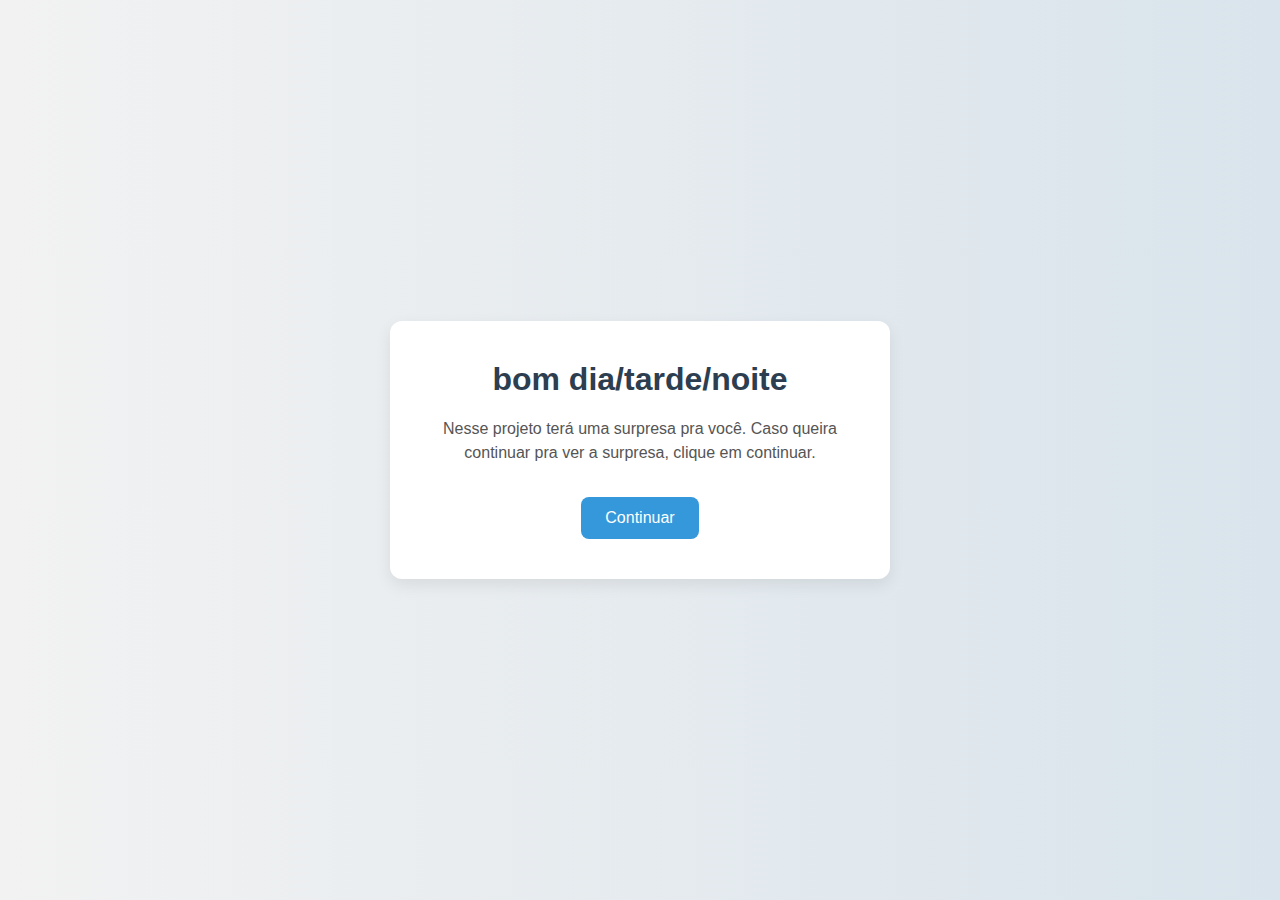
<file: index.html>
<!DOCTYPE html>
<html lang="pt-BR">
<head>
  <meta charset="UTF-8" />
  <meta name="viewport" content="width=device-width, initial-scale=1.0" />
  <title>Saudação</title>
  <link rel="stylesheet" href="style.css" />
</head>
<body>
  <div class="container">
    <h1>bom dia/tarde/noite</h1>
    <p>Nesse projeto terá uma surpresa pra você. Caso queira continuar pra ver a surpresa, clique em continuar.</p>
    <a href="./pages/index2.html" class="button">Continuar</a>
  </div>
</body>
</html>
</file>
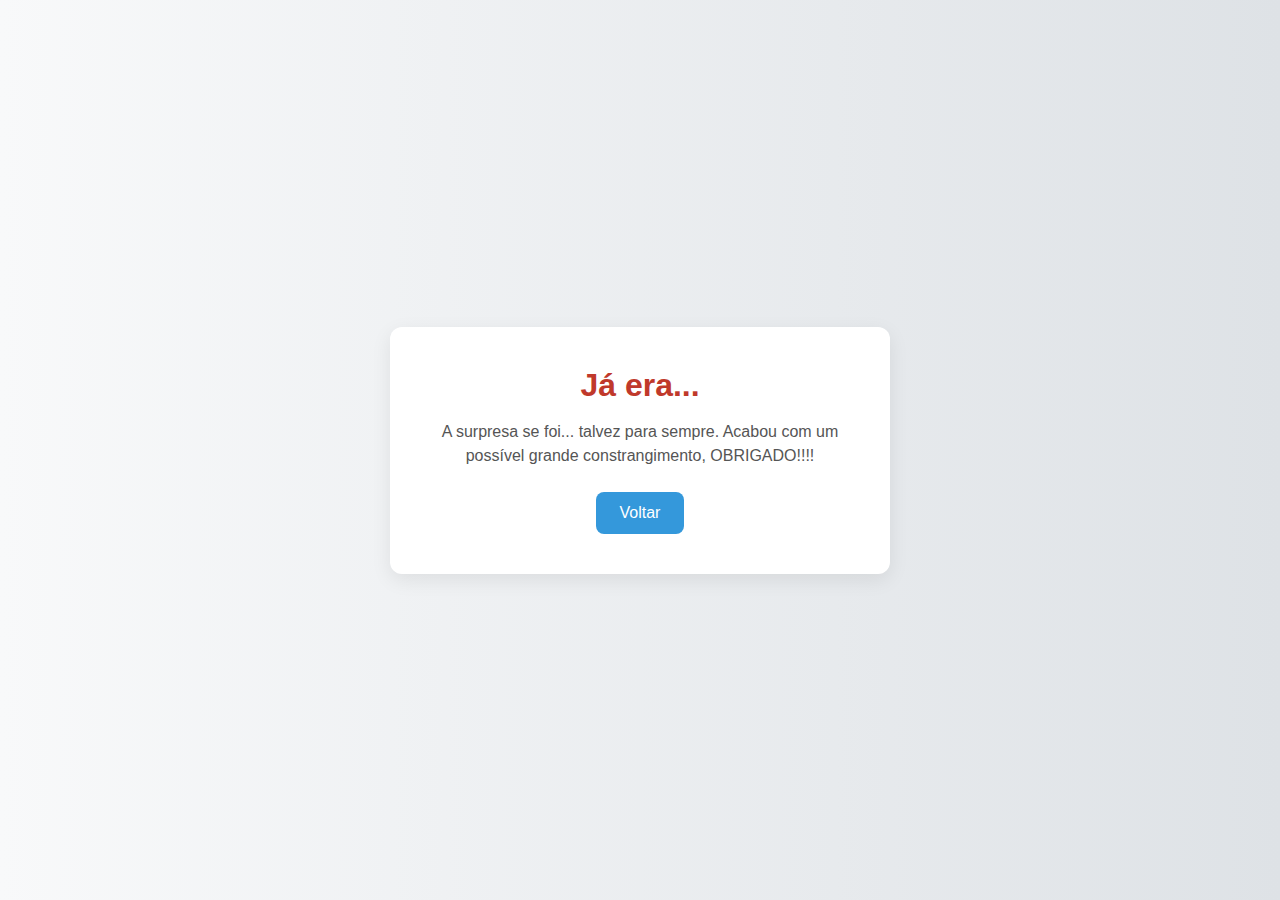
<file: jaera.html>
<!DOCTYPE html>
<html lang="pt-BR">
<head>
  <meta charset="UTF-8" />
  <meta name="viewport" content="width=device-width, initial-scale=1.0" />
  <title>Já era...</title>
  <style>
    * {
      margin: 0;
      padding: 0;
      box-sizing: border-box;
    }

    body {
      font-family: 'Segoe UI', sans-serif;
      background: linear-gradient(to right, #f8f9fa, #dee2e6);
      min-height: 100vh;
      display: flex;
      align-items: center;
      justify-content: center;
      padding: 2rem;
    }

    .container {
      background-color: #ffffff;
      padding: 2.5rem 2rem;
      border-radius: 12px;
      box-shadow: 0 6px 20px rgba(0, 0, 0, 0.08);
      text-align: center;
      max-width: 500px;
      width: 100%;
      animation: fadeIn 0.6s ease-in-out;
    }

    h1 {
      font-size: 2rem;
      color: #c0392b;
      margin-bottom: 1rem;
    }

    p {
      font-size: 1rem;
      color: #555;
      margin-bottom: 1.5rem;
      line-height: 1.5;
    }

    .button {
      display: inline-block;
      text-decoration: none;
      padding: 0.75rem 1.5rem;
      background-color: #3498db;
      color: white;
      font-size: 1rem;
      font-weight: 500;
      border-radius: 8px;
      transition: background-color 0.3s ease, transform 0.2s ease;
    }

    .button:hover {
      background-color: #2874a6;
      transform: translateY(-2px);
    }

    @media (max-width: 480px) {
      .container {
        padding: 2rem 1.2rem;
      }

      h1 {
        font-size: 1.7rem;
      }

      p {
        font-size: 0.95rem;
      }

      .button {
        font-size: 0.95rem;
        padding: 0.6rem 1.2rem;
      }
    }

    @keyframes fadeIn {
      from {
        opacity: 0;
        transform: translateY(25px);
      }
      to {
        opacity: 1;
        transform: translateY(0);
      }
    }
  </style>
</head>
<body>
  <div class="container">
    <h1>Já era...</h1>
    <p>  A surpresa se foi... talvez para sempre. Acabou com um possível grande constrangimento, OBRIGADO!!!!</p>
   
    <a href="index.html" class="button">Voltar</a>
  </div>
</body>
</html>
</file>
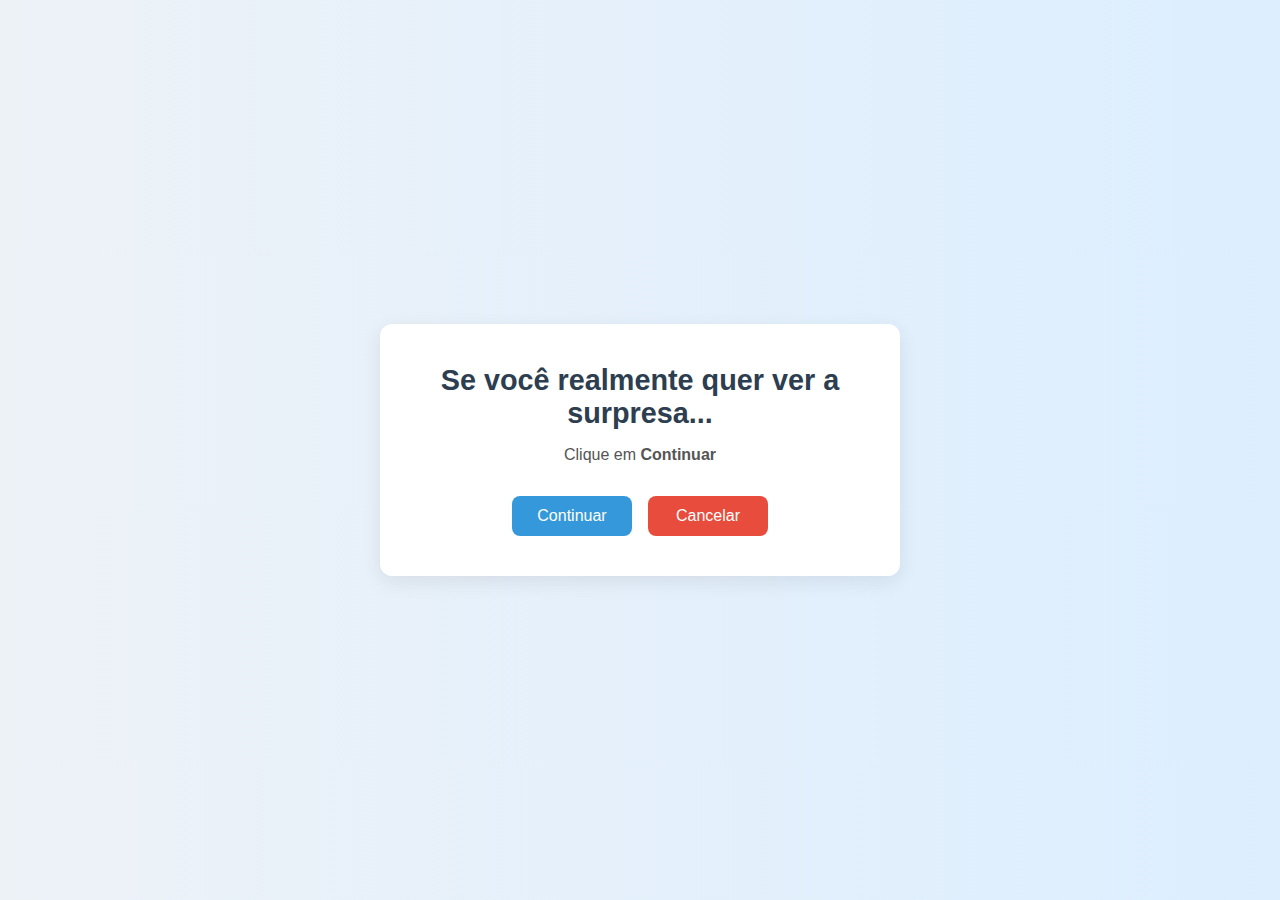
<file: pages/index2.html>
<!DOCTYPE html>
<html lang="pt-BR">
<head>
  <meta charset="UTF-8" />
  <meta name="viewport" content="width=device-width, initial-scale=1.0" />
  <title>Confirmar Surpresa</title>
  <link rel="stylesheet" href="../assets/style2.css" />
</head>
<body>
  <div class="container">
    <h1>Se você realmente quer ver a surpresa...</h1>
    <p>Clique em <strong>Continuar</strong></p>
    <div class="button-group">
      <a href="index3.html" class="button continuar">Continuar</a>
      <a href="../jaera.html" class="button cancelar">Cancelar</a>
    </div>
  </div>
</body>
</html>
</file>
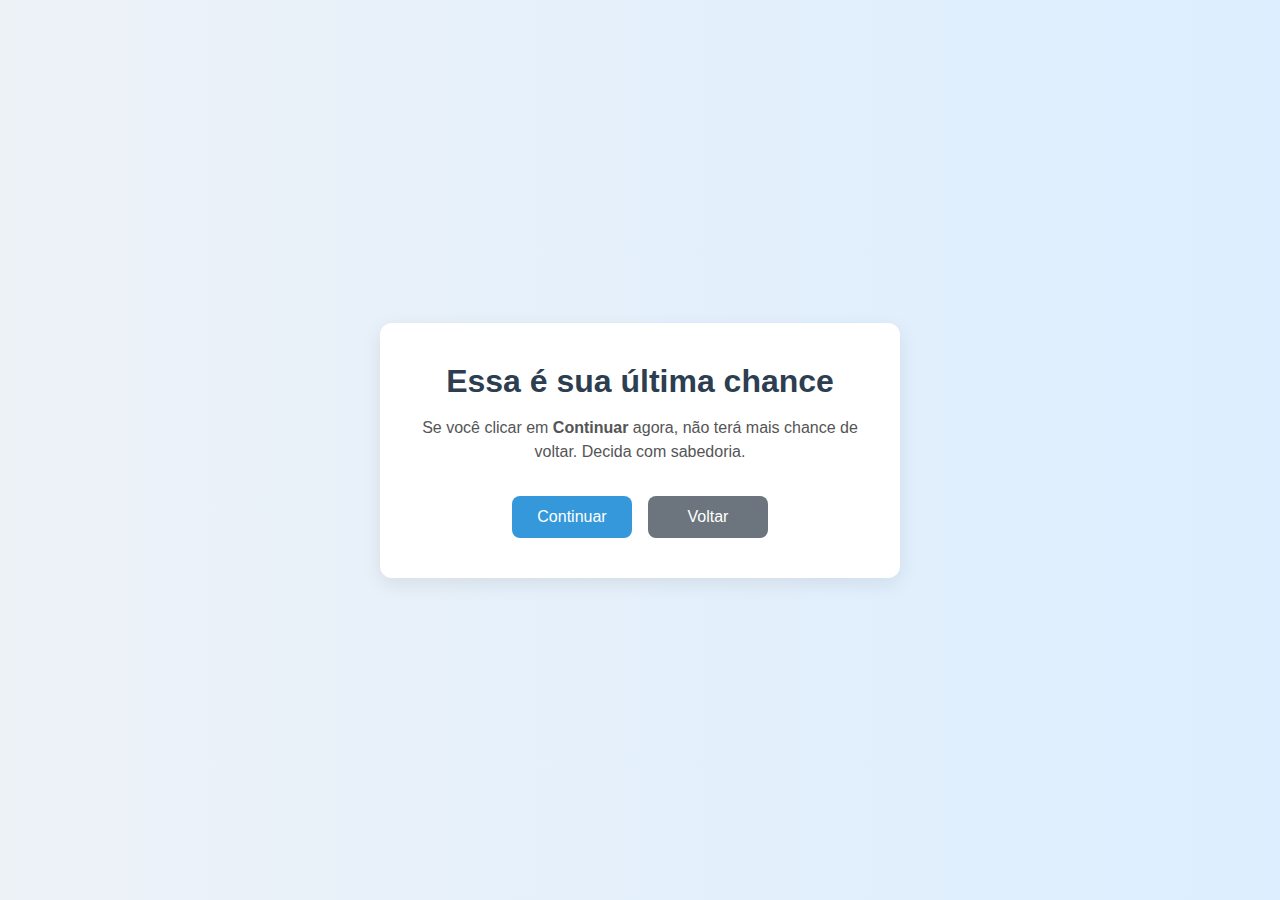
<file: pages/index3.html>
<!DOCTYPE html>
<html lang="pt-BR">
<head>
  <meta charset="UTF-8" />
  <meta name="viewport" content="width=device-width, initial-scale=1.0" />
  <title>Última Chance</title>
  <link rel="stylesheet" href="../assets/style3.css" />
</head>
<body>
  <div class="container">
    <h1>Essa é sua última chance</h1>
    <p>Se você clicar em <strong>Continuar</strong> agora, não terá mais chance de voltar. Decida com sabedoria.</p>
    <div class="button-group">
      <a href="./index4.html" class="button continuar">Continuar</a>
      <a href="../jaera.html" class="button voltar">Voltar</a>
    </div>
  </div>
</body>
</html>
</file>
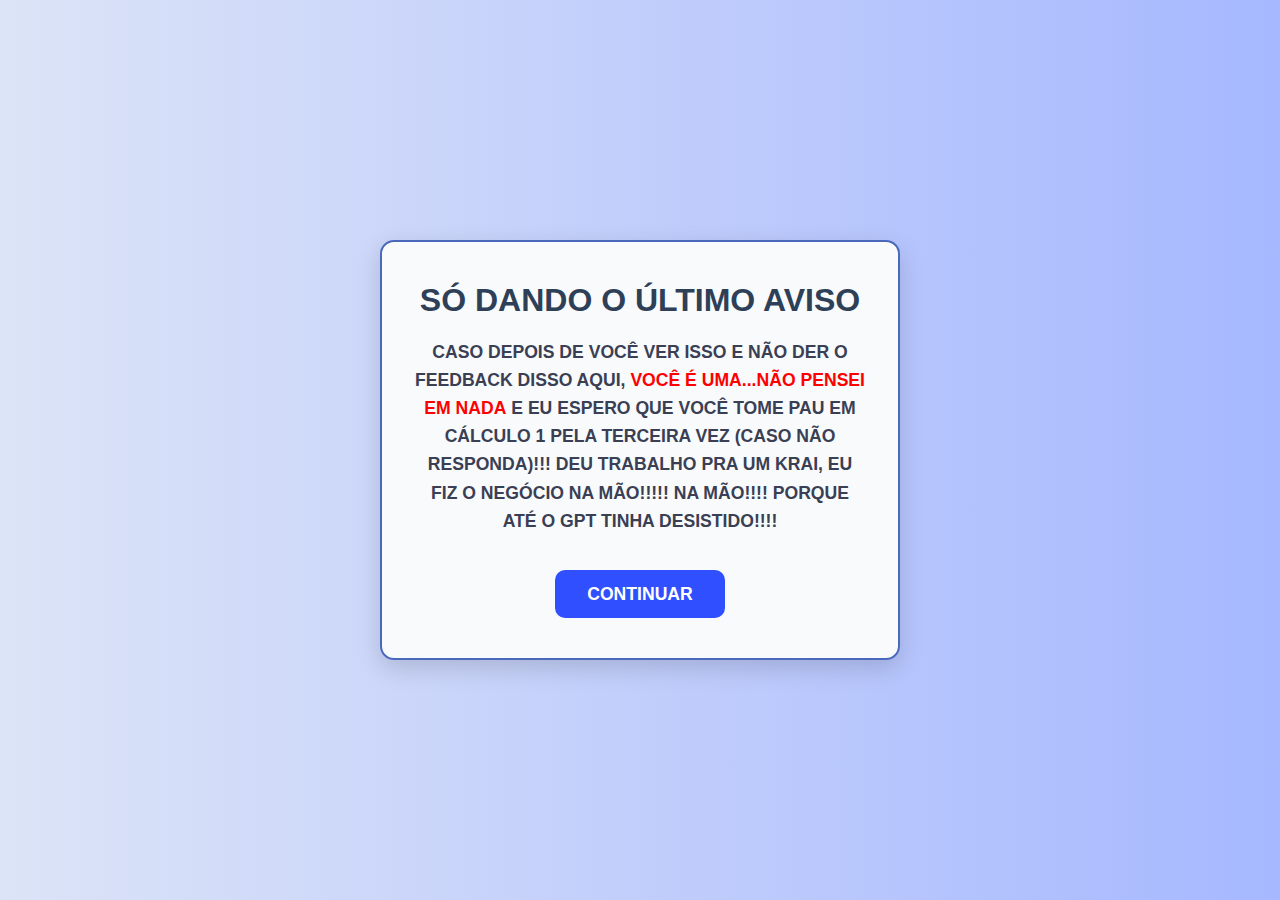
<file: pages/index4.html>
<!DOCTYPE html>
<html lang="pt-BR" >
<head>
  <meta charset="UTF-8" />
  <meta name="viewport" content="width=device-width, initial-scale=1" />
  <title>ÚLTIMO AVISO</title>
  <link rel="stylesheet" href="../assets/style4.css" />
</head>
<body>
  <div class="container">
    <h1>SÓ DANDO O ÚLTIMO AVISO</h1>
    <p>
      CASO DEPOIS DE VOCÊ VER ISSO E NÃO DER O FEEDBACK DISSO AQUI, <strong>VOCÊ É UMA...não pensei em nada</strong>
     E EU ESPERO QUE VOCÊ TOME PAU EM CÁLCULO 1 PELA TERCEIRA VEZ (caso não responda)!!! DEU TRABALHO PRA UM KRAI, EU FIZ O NEGÓCIO NA MÃO!!!!! NA MÃO!!!! PORQUE ATÉ O GPT TINHA DESISTIDO!!!!
    </p>
    <a href="rapha.html" class="button continuar">CONTINUAR</a>
  </div>
</body>
</html>
</file>
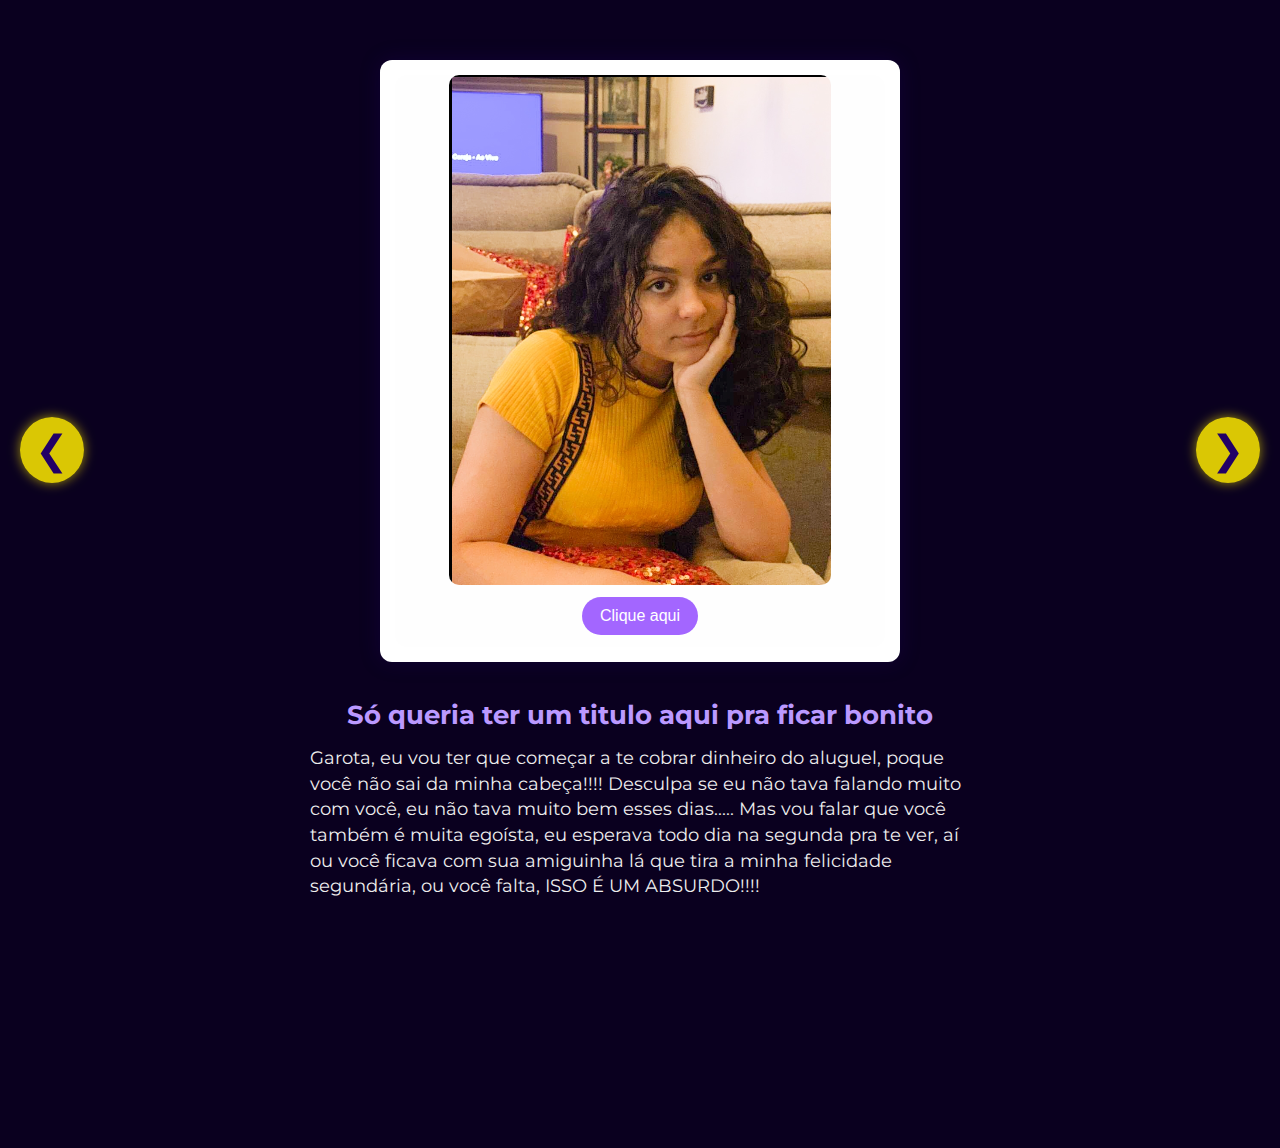
<file: pages/rapha.html>
<!DOCTYPE html>
<html lang="pt-BR">

<head>
    <meta charset="UTF-8" />
    <meta name="viewport" content="width=device-width, initial-scale=1" />
    <title>Carrossel Roxo</title>
    <link rel="stylesheet" href="../assets/rapha.css" />
</head>

<body>
    <div class="star-background"></div>

    <button class="arrow left-arrow" aria-label="Anterior">&#10094;</button>

    <div class="carousel-container">
        <div class="carousel-slide active" data-index="0">
            <img src="../images/image1.png" alt="Imagem 1" />
            <button class="expand-btn">Clique aqui</button>
            <div class="expand-text">
                <p>Eu tinha muita coisa pra falar, mas a criatividade bateu tão rápido, que perdi as falas</p>
            </div>
        </div>

        <div class="carousel-slide" data-index="1">
            <img src="../images/image2.png" alt="Imagem 2" />
            <button class="expand-btn">Clique aqui</button>
            <div class="expand-text">
                <p>Aí eu peguei as fotos que eu acho mais bonita</p>
            </div>
        </div>

        <div class="carousel-slide" data-index="2">
            <img src="../images/image3.png" alt="Imagem 3" />
            <button class="expand-btn">Clique aqui</button>
            <div class="expand-text">
                <p>Agora fique com o texto abaixo</p>
            </div>
        </div>
    </div>

    <button class="arrow right-arrow" aria-label="Próximo">&#10095;</button>

    <div class="text-below">
        <h2>Só queria ter um titulo aqui pra ficar bonito</h2>
        <p>
            Garota, eu vou ter que começar a te cobrar dinheiro do aluguel, poque você não sai da minha cabeça!!!!
            Desculpa se eu não tava falando muito com você, eu não tava muito bem esses dias.....
            Mas vou falar que você também é muita egoísta, eu esperava todo dia na segunda pra te ver, aí ou você
            ficava com sua amiguinha lá que tira a minha felicidade segundária, ou você falta, ISSO É UM ABSURDO!!!!
        </p>
        <p>
            Eu curto conversar com você, tu gosta das mesmas coisas que eu, quando eu humilho as minorias e maiorias
            tu fala algo PIOR e tu tambèm é da computaria
        </p>
        <p>
            Enfim....desculpa mais uma vez.....e sei lá, achei que eu só conseguiria falar desse jeito, porque você
            desaparece também
            e no celular vc me trata pior até que dipirona passa de 8 horas, 72 horas provavelmente
        </p>
    </div>

    <script src="../assets/rapha.js"></script>
</body>

</html>
</file>
<file: style.css>
* {
  margin: 0;
  padding: 0;
  box-sizing: border-box;
}

body {
  font-family: 'Segoe UI', sans-serif;
  background: linear-gradient(to right, #f2f2f2, #d9e4ec);
  min-height: 100vh;
  display: flex;
  align-items: center;
  justify-content: center;
  padding: 2rem;
}

.container {
  background-color: #ffffff;
  padding: 2.5rem 2rem;
  border-radius: 12px;
  box-shadow: 0 6px 16px rgba(0, 0, 0, 0.08);
  text-align: center;
  max-width: 500px;
  width: 100%;
}

h1 {
  font-size: 2rem;
  color: #2c3e50;
  margin-bottom: 1.2rem;
}

p {
  font-size: 1rem;
  color: #555;
  margin-bottom: 2rem;
  line-height: 1.5;
}

.button {
  display: inline-block;
  text-decoration: none;
  padding: 0.75rem 1.5rem;
  background-color: #3498db;
  color: white;
  font-size: 1rem;
  font-weight: 500;
  border-radius: 8px;
  transition: background-color 0.3s ease, transform 0.2s ease;
}

.button:hover {
  background-color: #2d81c0;
  transform: translateY(-2px);
}

/* Responsivo */
@media (max-width: 480px) {
  .container {
    padding: 2rem 1.5rem;
  }

  h1 {
    font-size: 1.6rem;
  }

  p {
    font-size: 0.95rem;
  }

  .button {
    font-size: 0.95rem;
    padding: 0.6rem 1.2rem;
  }
}
</file>
<file: assets/style2.css>
* {
  margin: 0;
  padding: 0;
  box-sizing: border-box;
}

body {
  font-family: 'Segoe UI', sans-serif;
  background: linear-gradient(to right, #edf2f7, #dceeff);
  min-height: 100vh;
  display: flex;
  align-items: center;
  justify-content: center;
  padding: 2rem;
}

.container {
  background-color: #ffffff;
  padding: 2.5rem 2rem;
  border-radius: 12px;
  box-shadow: 0 6px 20px rgba(0, 0, 0, 0.08);
  text-align: center;
  max-width: 520px;
  width: 100%;
  animation: fadeIn 0.6s ease-in-out;
}

h1 {
  font-size: 1.8rem;
  color: #2c3e50;
  margin-bottom: 1rem;
}

p {
  font-size: 1rem;
  color: #555;
  margin-bottom: 2rem;
}

.button-group {
  display: flex;
  gap: 1rem;
  justify-content: center;
  flex-wrap: wrap;
}

.button {
  padding: 0.7rem 1.5rem;
  font-size: 1rem;
  font-weight: 500;
  border-radius: 8px;
  text-decoration: none;
  color: white;
  transition: 0.3s ease;
  min-width: 120px;
  text-align: center;
}

.continuar {
  background-color: #3498db;
}

.continuar:hover {
  background-color: #2874a6;
}

.cancelar {
  background-color: #e74c3c;
}

.cancelar:hover {
  background-color: #c0392b;
}

@media (max-width: 480px) {
  .container {
    padding: 2rem 1.2rem;
  }

  h1 {
    font-size: 1.5rem;
  }

  p {
    font-size: 0.95rem;
  }

  .button {
    font-size: 0.95rem;
    padding: 0.6rem 1.2rem;
  }
}

@keyframes fadeIn {
  from {
    opacity: 0;
    transform: translateY(25px);
  }
  to {
    opacity: 1;
    transform: translateY(0);
  }
}
</file>
<file: assets/style3.css>
* {
  margin: 0;
  padding: 0;
  box-sizing: border-box;
}

body {
  font-family: 'Segoe UI', sans-serif;
  background: linear-gradient(to right, #edf2f7, #dceeff); /* padrão azul claro */
  min-height: 100vh;
  display: flex;
  align-items: center;
  justify-content: center;
  padding: 2rem;
}

.container {
  background-color: #ffffff;
  padding: 2.5rem 2rem;
  border-radius: 12px;
  box-shadow: 0 6px 20px rgba(0, 0, 0, 0.08);
  text-align: center;
  max-width: 520px;
  width: 100%;
  animation: fadeIn 0.6s ease-in-out;
}

h1 {
  font-size: 2rem;
  color: #2c3e50; /* azul escuro */
  margin-bottom: 1rem;
}

p {
  font-size: 1rem;
  color: #555; /* cinza escuro */
  margin-bottom: 2rem;
  line-height: 1.5;
}

.button-group {
  display: flex;
  gap: 1rem;
  justify-content: center;
  flex-wrap: wrap;
}

.button {
  display: inline-block;
  text-decoration: none;
  padding: 0.75rem 1.5rem;
  font-size: 1rem;
  font-weight: 500;
  border-radius: 8px;
  transition: 0.3s ease;
  min-width: 120px;
  text-align: center;
  color: white;
}

.continuar {
  background-color: #3498db; /* azul padrão */
}

.continuar:hover {
  background-color: #2874a6;
}

.voltar {
  background-color: #6c757d; /* cinza médio */
}

.voltar:hover {
  background-color: #565e64;
}

@media (max-width: 480px) {
  .container {
    padding: 2rem 1.2rem;
  }

  h1 {
    font-size: 1.6rem;
  }

  p {
    font-size: 0.95rem;
  }

  .button {
    font-size: 0.95rem;
    padding: 0.6rem 1.2rem;
  }
}

@keyframes fadeIn {
  from {
    opacity: 0;
    transform: translateY(25px);
  }
  to {
    opacity: 1;
    transform: translateY(0);
  }
}
</file>
<file: assets/style4.css>
* {
  margin: 0;
  padding: 0;
  box-sizing: border-box;
}

body {
  font-family: 'Segoe UI', sans-serif;
  background: linear-gradient(to right, #dce4f7, #a6b8ff);
  min-height: 100vh;
  display: flex;
  align-items: center;
  justify-content: center;
  padding: 2rem;
  text-transform: uppercase; /* todo texto maiúsculo */
}

.container {
  background-color: #f9fafc;
  padding: 2.5rem 2rem;
  border-radius: 14px;
  box-shadow: 0 8px 25px rgba(0, 0, 0, 0.15);
  text-align: center;
  max-width: 520px;
  width: 100%;
  animation: fadeIn 0.5s ease-in-out;
  border: 2px solid #4a69bd;
}

h1 {
  font-size: 2rem;
  color: #2e4057;
  margin-bottom: 1.2rem;
}

p {
  font-size: 1.1rem;
  color: #3a3f54;
  margin-bottom: 2.2rem;
  line-height: 1.6;
  font-weight: 600;
}

strong {
  color: red;
}

.button {
  display: inline-block;
  text-decoration: none;
  padding: 0.85rem 2rem;
  font-size: 1.1rem;
  font-weight: 700;
  border-radius: 10px;
  background-color: #304ffe;
  color: white;
  transition: background-color 0.3s ease, transform 0.15s ease;
  min-width: 140px;
  text-align: center;
  user-select: none;
}

.button:hover {
  background-color: #1e40ff;
  transform: translateY(-3px);
}

@media (max-width: 480px) {
  .container {
    padding: 2rem 1.3rem;
  }

  h1 {
    font-size: 1.6rem;
  }

  p {
    font-size: 1rem;
  }

  .button {
    font-size: 1rem;
    padding: 0.7rem 1.6rem;
    min-width: 120px;
  }
}

@keyframes fadeIn {
  from {
    opacity: 0;
    transform: translateY(20px);
  }
  to {
    opacity: 1;
    transform: translateY(0);
  }
}
</file>
<file: assets/rapha.css>
/* Paleta: roxo, preto, branco, amarelo para estrelas */

@import url('https://fonts.googleapis.com/css2?family=Montserrat:wght@400;700&display=swap');

* {
  box-sizing: border-box;
}

body, html {
  margin: 0;
  padding: 0;
  height: 100%;
  background: #0a001f; /* preto roxo escuro */
  font-family: 'Montserrat', sans-serif;
  color: #eee;
  overflow-x: hidden;
  position: relative;
}

.star-background {
  position: fixed;
  top: 0; left: 0; right: 0; bottom: 0;
  background: transparent;
  z-index: 0;
  pointer-events: none;
  overflow: hidden;
}

.star {
  position: absolute;
  width: 3px;
  height: 3px;
  background: #ffea00; /* amarelo */
  border-radius: 50%;
  opacity: 0.9;
  animation-name: fall;
  animation-timing-function: linear;
  animation-iteration-count: infinite;
}

@keyframes fall {
  0% {
    transform: translateY(-10px);
    opacity: 1;
  }
  100% {
    transform: translateY(110vh);
    opacity: 0;
  }
}

.carousel-container {
  position: relative;
  width: 90%;
  max-width: 520px;
  margin: 60px auto 40px;
  background: #fff; /* fundo branco */
  border-radius: 12px;
  box-shadow: 0 0 20px rgba(34, 0, 102, 0.3);
  padding: 15px;
  z-index: 10;
  overflow: visible;
  color: #220066;
}

.arrow {
  position: fixed; /* fixa na tela */
  top: 50%;
  transform: translateY(-50%);
  color: #220066;
  background: rgba(255, 234, 0, 0.85);
  border: none;
  font-size: 2.5rem;
  cursor: pointer;
  padding: 10px 15px;
  border-radius: 50%;
  transition: background 0.3s ease;
  user-select: none;
  z-index: 1000;
  box-shadow: 0 0 12px rgba(255, 234, 0, 0.6);
}

.arrow:hover {
  background: #ccbb00;
  color: #110044;
}

.left-arrow {
  left: 20px; /* afastada da caixa */
}

.right-arrow {
  right: 20px;
}

.carousel-slide {
  display: none;
  position: relative;
  text-align: center;
  border-radius: 12px;
  overflow: hidden;
  background: #fefefe;
  transition: all 0.4s ease;
  cursor: default;
  color: #220066;
}

.carousel-slide.active {
  display: block;
}

.carousel-slide img {
  max-width: 100%;
  height: auto;
  border-radius: 10px;
  display: block;
  margin: 0 auto;
  user-select: none;
  pointer-events: none;
}

.expand-btn {
  margin-top: 12px;
  background: #a366ff;
  border: none;
  color: white;
  padding: 10px 18px;
  font-size: 1rem;
  border-radius: 25px;
  cursor: pointer;
  transition: background 0.3s ease;
  user-select: none;
}

.expand-btn:hover {
  background: #d9b3ff;
  color: #220066;
}

.expand-text {
  max-height: 0;
  overflow: hidden;
  background: #5522aa;
  color: #fff;
  margin: 12px 20px 0 20px;
  padding: 0 15px;
  border-radius: 8px;
  font-size: 0.95rem;
  line-height: 1.4rem;
  transition: max-height 0.5s ease, padding 0.4s ease;
  user-select: text;
}

.carousel-slide.expanded {
  transform: scale(1.07);
  box-shadow: 0 0 20px #d9b3ffaa;
}

.carousel-slide.expanded .expand-text {
  max-height: 150px;
  padding: 10px 15px;
}

.text-below {
  max-width: 700px;
  margin: 0 auto 60px;
  padding: 0 20px;
  color: #eee;
  font-size: 1.1rem;
  line-height: 1.6rem;
  user-select: text;
}

.text-below h2 {
  color: #bb99ff;
  margin-bottom: 12px;
  font-weight: 700;
  text-align: center;
}

/* Responsividade */

@media (max-width: 600px) {
  .arrow {
    font-size: 2rem;
    padding: 8px 12px;
  }

  .left-arrow {
    left: 10px;
    top: 45%;
  }

  .right-arrow {
    right: 10px;
    top: 45%;
  }

  .text-below {
    padding: 0 10px;
    font-size: 1rem;
  }
}
</file>
